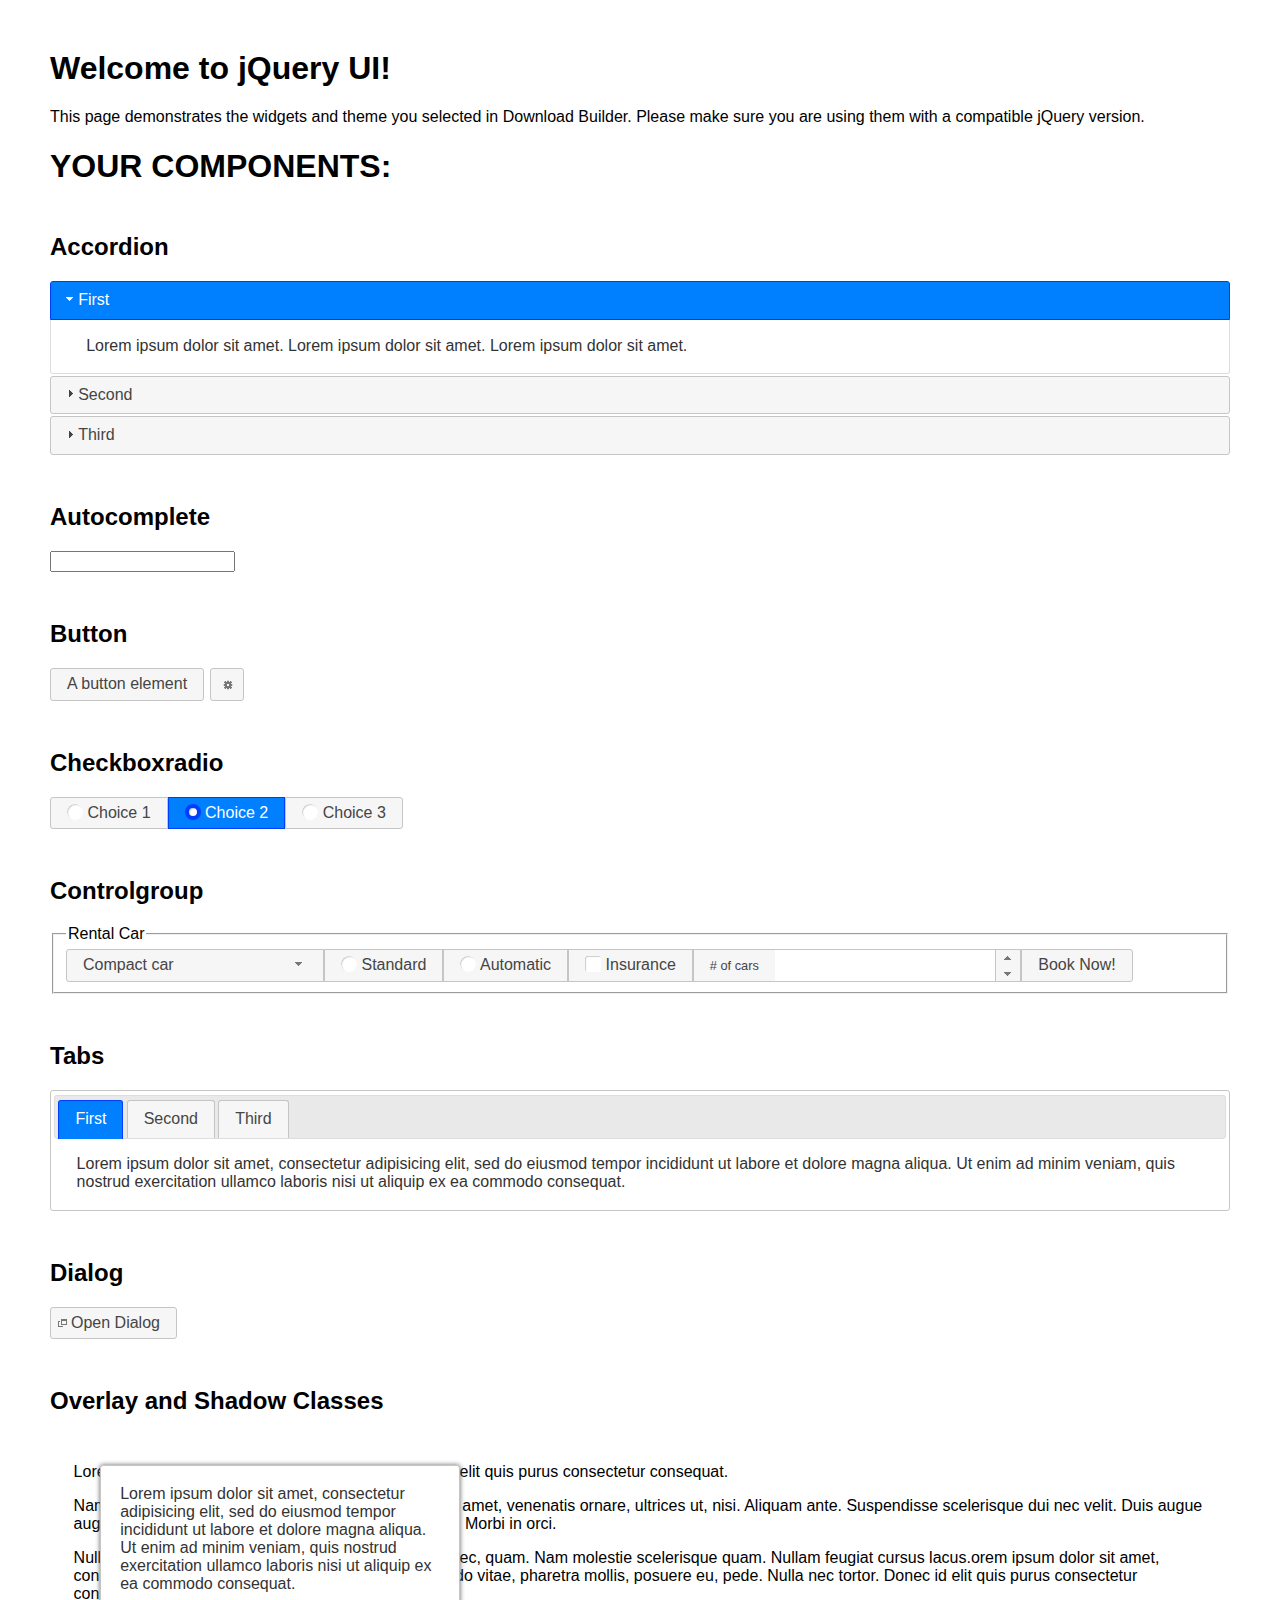
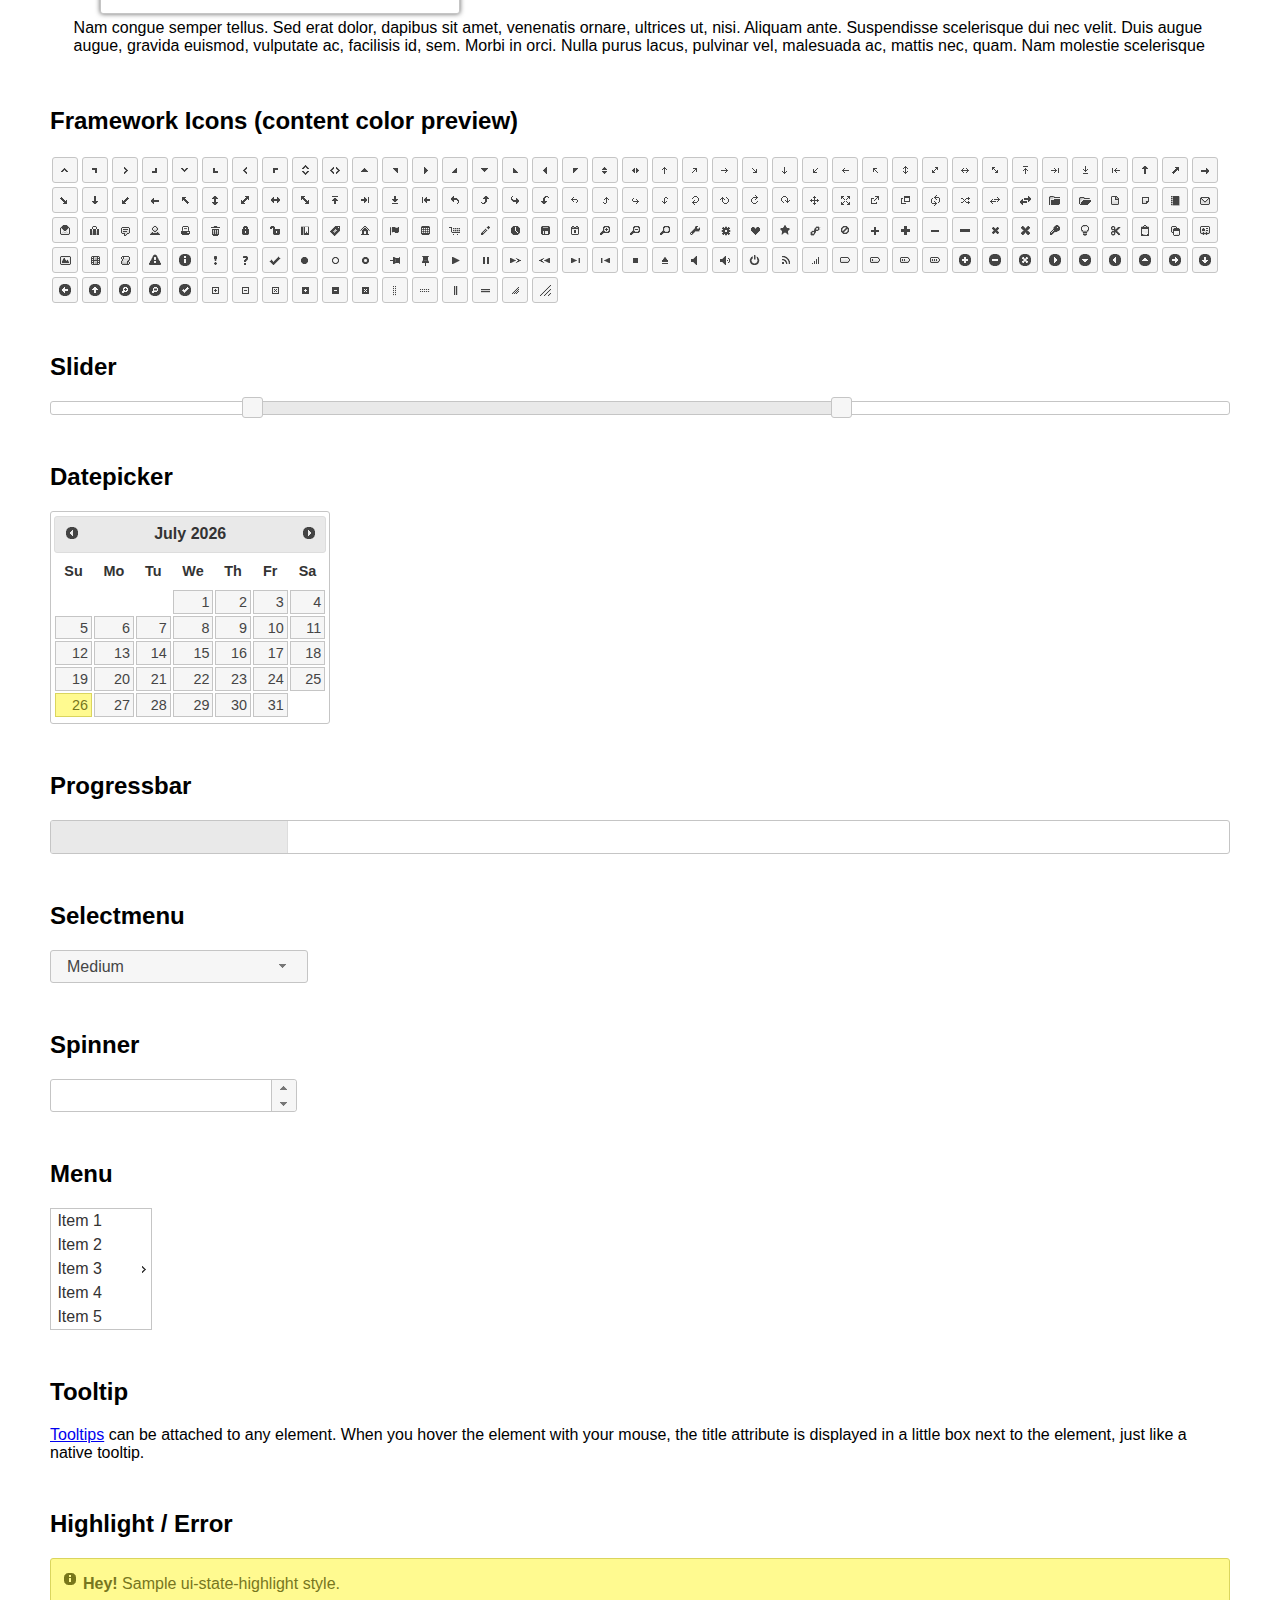
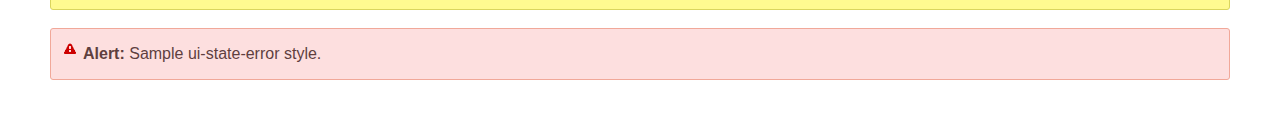
<file: main/static/main/jquery/jquery-ui-1.12.1/index.html>
<!doctype html>
<html lang="us">
<head>
	<meta charset="utf-8">
	<title>jQuery UI Example Page</title>
	<link href="jquery-ui.css" rel="stylesheet">
	<style>
	body{
		font-family: "Trebuchet MS", sans-serif;
		margin: 50px;
	}
	.demoHeaders {
		margin-top: 2em;
	}
	#dialog-link {
		padding: .4em 1em .4em 20px;
		text-decoration: none;
		position: relative;
	}
	#dialog-link span.ui-icon {
		margin: 0 5px 0 0;
		position: absolute;
		left: .2em;
		top: 50%;
		margin-top: -8px;
	}
	#icons {
		margin: 0;
		padding: 0;
	}
	#icons li {
		margin: 2px;
		position: relative;
		padding: 4px 0;
		cursor: pointer;
		float: left;
		list-style: none;
	}
	#icons span.ui-icon {
		float: left;
		margin: 0 4px;
	}
	.fakewindowcontain .ui-widget-overlay {
		position: absolute;
	}
	select {
		width: 200px;
	}
	</style>
</head>
<body>

<h1>Welcome to jQuery UI!</h1>

<div class="ui-widget">
	<p>This page demonstrates the widgets and theme you selected in Download Builder. Please make sure you are using them with a compatible jQuery version.</p>
</div>

<h1>YOUR COMPONENTS:</h1>


<!-- Accordion -->
<h2 class="demoHeaders">Accordion</h2>
<div id="accordion">
	<h3>First</h3>
	<div>Lorem ipsum dolor sit amet. Lorem ipsum dolor sit amet. Lorem ipsum dolor sit amet.</div>
	<h3>Second</h3>
	<div>Phasellus mattis tincidunt nibh.</div>
	<h3>Third</h3>
	<div>Nam dui erat, auctor a, dignissim quis.</div>
</div>



<!-- Autocomplete -->
<h2 class="demoHeaders">Autocomplete</h2>
<div>
	<input id="autocomplete" title="type &quot;a&quot;">
</div>



<!-- Button -->
<h2 class="demoHeaders">Button</h2>
<button id="button">A button element</button>
<button id="button-icon">An icon-only button</button>



<!-- Checkboxradio -->
<h2 class="demoHeaders">Checkboxradio</h2>
<form style="margin-top: 1em;">
	<div id="radioset">
		<input type="radio" id="radio1" name="radio"><label for="radio1">Choice 1</label>
		<input type="radio" id="radio2" name="radio" checked="checked"><label for="radio2">Choice 2</label>
		<input type="radio" id="radio3" name="radio"><label for="radio3">Choice 3</label>
	</div>
</form>



<!-- Controlgroup -->
<h2 class="demoHeaders">Controlgroup</h2>
<fieldset>
	<legend>Rental Car</legend>
	<div id="controlgroup">
		<select id="car-type">
			<option>Compact car</option>
			<option>Midsize car</option>
			<option>Full size car</option>
			<option>SUV</option>
			<option>Luxury</option>
			<option>Truck</option>
			<option>Van</option>
		</select>
		<label for="transmission-standard">Standard</label>
		<input type="radio" name="transmission" id="transmission-standard">
		<label for="transmission-automatic">Automatic</label>
		<input type="radio" name="transmission" id="transmission-automatic">
		<label for="insurance">Insurance</label>
		<input type="checkbox" name="insurance" id="insurance">
		<label for="horizontal-spinner" class="ui-controlgroup-label"># of cars</label>
		<input id="horizontal-spinner" class="ui-spinner-input">
		<button>Book Now!</button>
	</div>
</fieldset>



<!-- Tabs -->
<h2 class="demoHeaders">Tabs</h2>
<div id="tabs">
	<ul>
		<li><a href="#tabs-1">First</a></li>
		<li><a href="#tabs-2">Second</a></li>
		<li><a href="#tabs-3">Third</a></li>
	</ul>
	<div id="tabs-1">Lorem ipsum dolor sit amet, consectetur adipisicing elit, sed do eiusmod tempor incididunt ut labore et dolore magna aliqua. Ut enim ad minim veniam, quis nostrud exercitation ullamco laboris nisi ut aliquip ex ea commodo consequat.</div>
	<div id="tabs-2">Phasellus mattis tincidunt nibh. Cras orci urna, blandit id, pretium vel, aliquet ornare, felis. Maecenas scelerisque sem non nisl. Fusce sed lorem in enim dictum bibendum.</div>
	<div id="tabs-3">Nam dui erat, auctor a, dignissim quis, sollicitudin eu, felis. Pellentesque nisi urna, interdum eget, sagittis et, consequat vestibulum, lacus. Mauris porttitor ullamcorper augue.</div>
</div>



<h2 class="demoHeaders">Dialog</h2>
<p>
	<button id="dialog-link" class="ui-button ui-corner-all ui-widget">
		<span class="ui-icon ui-icon-newwin"></span>Open Dialog
	</button>
</p>

<h2 class="demoHeaders">Overlay and Shadow Classes</h2>
<div style="position: relative; width: 96%; height: 200px; padding:1% 2%; overflow:hidden;" class="fakewindowcontain">
	<p>Lorem ipsum dolor sit amet,  Nulla nec tortor. Donec id elit quis purus consectetur consequat. </p><p>Nam congue semper tellus. Sed erat dolor, dapibus sit amet, venenatis ornare, ultrices ut, nisi. Aliquam ante. Suspendisse scelerisque dui nec velit. Duis augue augue, gravida euismod, vulputate ac, facilisis id, sem. Morbi in orci. </p><p>Nulla purus lacus, pulvinar vel, malesuada ac, mattis nec, quam. Nam molestie scelerisque quam. Nullam feugiat cursus lacus.orem ipsum dolor sit amet, consectetur adipiscing elit. Donec libero risus, commodo vitae, pharetra mollis, posuere eu, pede. Nulla nec tortor. Donec id elit quis purus consectetur consequat. </p><p>Nam congue semper tellus. Sed erat dolor, dapibus sit amet, venenatis ornare, ultrices ut, nisi. Aliquam ante. Suspendisse scelerisque dui nec velit. Duis augue augue, gravida euismod, vulputate ac, facilisis id, sem. Morbi in orci. Nulla purus lacus, pulvinar vel, malesuada ac, mattis nec, quam. Nam molestie scelerisque quam. </p><p>Nullam feugiat cursus lacus.orem ipsum dolor sit amet, consectetur adipiscing elit. Donec libero risus, commodo vitae, pharetra mollis, posuere eu, pede. Nulla nec tortor. Donec id elit quis purus consectetur consequat. Nam congue semper tellus. Sed erat dolor, dapibus sit amet, venenatis ornare, ultrices ut, nisi. Aliquam ante. </p><p>Suspendisse scelerisque dui nec velit. Duis augue augue, gravida euismod, vulputate ac, facilisis id, sem. Morbi in orci. Nulla purus lacus, pulvinar vel, malesuada ac, mattis nec, quam. Nam molestie scelerisque quam. Nullam feugiat cursus lacus.orem ipsum dolor sit amet, consectetur adipiscing elit. Donec libero risus, commodo vitae, pharetra mollis, posuere eu, pede. Nulla nec tortor. Donec id elit quis purus consectetur consequat. Nam congue semper tellus. Sed erat dolor, dapibus sit amet, venenatis ornare, ultrices ut, nisi. </p>

	<!-- ui-dialog -->
	<div class="ui-widget-overlay ui-front"></div>
	<div style="position: absolute; width: 320px; left: 50px; top: 30px; padding: 1.2em" class="ui-widget ui-front ui-widget-content ui-corner-all ui-widget-shadow">
		Lorem ipsum dolor sit amet, consectetur adipisicing elit, sed do eiusmod tempor incididunt ut labore et dolore magna aliqua. Ut enim ad minim veniam, quis nostrud exercitation ullamco laboris nisi ut aliquip ex ea commodo consequat.
	</div>

</div>

<!-- ui-dialog -->
<div id="dialog" title="Dialog Title">
	<p>Lorem ipsum dolor sit amet, consectetur adipisicing elit, sed do eiusmod tempor incididunt ut labore et dolore magna aliqua. Ut enim ad minim veniam, quis nostrud exercitation ullamco laboris nisi ut aliquip ex ea commodo consequat.</p>
</div>



<h2 class="demoHeaders">Framework Icons (content color preview)</h2>
<ul id="icons" class="ui-widget ui-helper-clearfix">
	<li class="ui-state-default ui-corner-all" title=".ui-icon-caret-1-n"><span class="ui-icon ui-icon-caret-1-n"></span></li>
	<li class="ui-state-default ui-corner-all" title=".ui-icon-caret-1-ne"><span class="ui-icon ui-icon-caret-1-ne"></span></li>
	<li class="ui-state-default ui-corner-all" title=".ui-icon-caret-1-e"><span class="ui-icon ui-icon-caret-1-e"></span></li>
	<li class="ui-state-default ui-corner-all" title=".ui-icon-caret-1-se"><span class="ui-icon ui-icon-caret-1-se"></span></li>
	<li class="ui-state-default ui-corner-all" title=".ui-icon-caret-1-s"><span class="ui-icon ui-icon-caret-1-s"></span></li>
	<li class="ui-state-default ui-corner-all" title=".ui-icon-caret-1-sw"><span class="ui-icon ui-icon-caret-1-sw"></span></li>
	<li class="ui-state-default ui-corner-all" title=".ui-icon-caret-1-w"><span class="ui-icon ui-icon-caret-1-w"></span></li>
	<li class="ui-state-default ui-corner-all" title=".ui-icon-caret-1-nw"><span class="ui-icon ui-icon-caret-1-nw"></span></li>
	<li class="ui-state-default ui-corner-all" title=".ui-icon-caret-2-n-s"><span class="ui-icon ui-icon-caret-2-n-s"></span></li>
	<li class="ui-state-default ui-corner-all" title=".ui-icon-caret-2-e-w"><span class="ui-icon ui-icon-caret-2-e-w"></span></li>
	<li class="ui-state-default ui-corner-all" title=".ui-icon-triangle-1-n"><span class="ui-icon ui-icon-triangle-1-n"></span></li>
	<li class="ui-state-default ui-corner-all" title=".ui-icon-triangle-1-ne"><span class="ui-icon ui-icon-triangle-1-ne"></span></li>
	<li class="ui-state-default ui-corner-all" title=".ui-icon-triangle-1-e"><span class="ui-icon ui-icon-triangle-1-e"></span></li>
	<li class="ui-state-default ui-corner-all" title=".ui-icon-triangle-1-se"><span class="ui-icon ui-icon-triangle-1-se"></span></li>
	<li class="ui-state-default ui-corner-all" title=".ui-icon-triangle-1-s"><span class="ui-icon ui-icon-triangle-1-s"></span></li>
	<li class="ui-state-default ui-corner-all" title=".ui-icon-triangle-1-sw"><span class="ui-icon ui-icon-triangle-1-sw"></span></li>
	<li class="ui-state-default ui-corner-all" title=".ui-icon-triangle-1-w"><span class="ui-icon ui-icon-triangle-1-w"></span></li>
	<li class="ui-state-default ui-corner-all" title=".ui-icon-triangle-1-nw"><span class="ui-icon ui-icon-triangle-1-nw"></span></li>
	<li class="ui-state-default ui-corner-all" title=".ui-icon-triangle-2-n-s"><span class="ui-icon ui-icon-triangle-2-n-s"></span></li>
	<li class="ui-state-default ui-corner-all" title=".ui-icon-triangle-2-e-w"><span class="ui-icon ui-icon-triangle-2-e-w"></span></li>
	<li class="ui-state-default ui-corner-all" title=".ui-icon-arrow-1-n"><span class="ui-icon ui-icon-arrow-1-n"></span></li>
	<li class="ui-state-default ui-corner-all" title=".ui-icon-arrow-1-ne"><span class="ui-icon ui-icon-arrow-1-ne"></span></li>
	<li class="ui-state-default ui-corner-all" title=".ui-icon-arrow-1-e"><span class="ui-icon ui-icon-arrow-1-e"></span></li>
	<li class="ui-state-default ui-corner-all" title=".ui-icon-arrow-1-se"><span class="ui-icon ui-icon-arrow-1-se"></span></li>
	<li class="ui-state-default ui-corner-all" title=".ui-icon-arrow-1-s"><span class="ui-icon ui-icon-arrow-1-s"></span></li>
	<li class="ui-state-default ui-corner-all" title=".ui-icon-arrow-1-sw"><span class="ui-icon ui-icon-arrow-1-sw"></span></li>
	<li class="ui-state-default ui-corner-all" title=".ui-icon-arrow-1-w"><span class="ui-icon ui-icon-arrow-1-w"></span></li>
	<li class="ui-state-default ui-corner-all" title=".ui-icon-arrow-1-nw"><span class="ui-icon ui-icon-arrow-1-nw"></span></li>
	<li class="ui-state-default ui-corner-all" title=".ui-icon-arrow-2-n-s"><span class="ui-icon ui-icon-arrow-2-n-s"></span></li>
	<li class="ui-state-default ui-corner-all" title=".ui-icon-arrow-2-ne-sw"><span class="ui-icon ui-icon-arrow-2-ne-sw"></span></li>
	<li class="ui-state-default ui-corner-all" title=".ui-icon-arrow-2-e-w"><span class="ui-icon ui-icon-arrow-2-e-w"></span></li>
	<li class="ui-state-default ui-corner-all" title=".ui-icon-arrow-2-se-nw"><span class="ui-icon ui-icon-arrow-2-se-nw"></span></li>
	<li class="ui-state-default ui-corner-all" title=".ui-icon-arrowstop-1-n"><span class="ui-icon ui-icon-arrowstop-1-n"></span></li>
	<li class="ui-state-default ui-corner-all" title=".ui-icon-arrowstop-1-e"><span class="ui-icon ui-icon-arrowstop-1-e"></span></li>
	<li class="ui-state-default ui-corner-all" title=".ui-icon-arrowstop-1-s"><span class="ui-icon ui-icon-arrowstop-1-s"></span></li>
	<li class="ui-state-default ui-corner-all" title=".ui-icon-arrowstop-1-w"><span class="ui-icon ui-icon-arrowstop-1-w"></span></li>
	<li class="ui-state-default ui-corner-all" title=".ui-icon-arrowthick-1-n"><span class="ui-icon ui-icon-arrowthick-1-n"></span></li>
	<li class="ui-state-default ui-corner-all" title=".ui-icon-arrowthick-1-ne"><span class="ui-icon ui-icon-arrowthick-1-ne"></span></li>
	<li class="ui-state-default ui-corner-all" title=".ui-icon-arrowthick-1-e"><span class="ui-icon ui-icon-arrowthick-1-e"></span></li>
	<li class="ui-state-default ui-corner-all" title=".ui-icon-arrowthick-1-se"><span class="ui-icon ui-icon-arrowthick-1-se"></span></li>
	<li class="ui-state-default ui-corner-all" title=".ui-icon-arrowthick-1-s"><span class="ui-icon ui-icon-arrowthick-1-s"></span></li>
	<li class="ui-state-default ui-corner-all" title=".ui-icon-arrowthick-1-sw"><span class="ui-icon ui-icon-arrowthick-1-sw"></span></li>
	<li class="ui-state-default ui-corner-all" title=".ui-icon-arrowthick-1-w"><span class="ui-icon ui-icon-arrowthick-1-w"></span></li>
	<li class="ui-state-default ui-corner-all" title=".ui-icon-arrowthick-1-nw"><span class="ui-icon ui-icon-arrowthick-1-nw"></span></li>
	<li class="ui-state-default ui-corner-all" title=".ui-icon-arrowthick-2-n-s"><span class="ui-icon ui-icon-arrowthick-2-n-s"></span></li>
	<li class="ui-state-default ui-corner-all" title=".ui-icon-arrowthick-2-ne-sw"><span class="ui-icon ui-icon-arrowthick-2-ne-sw"></span></li>
	<li class="ui-state-default ui-corner-all" title=".ui-icon-arrowthick-2-e-w"><span class="ui-icon ui-icon-arrowthick-2-e-w"></span></li>
	<li class="ui-state-default ui-corner-all" title=".ui-icon-arrowthick-2-se-nw"><span class="ui-icon ui-icon-arrowthick-2-se-nw"></span></li>
	<li class="ui-state-default ui-corner-all" title=".ui-icon-arrowthickstop-1-n"><span class="ui-icon ui-icon-arrowthickstop-1-n"></span></li>
	<li class="ui-state-default ui-corner-all" title=".ui-icon-arrowthickstop-1-e"><span class="ui-icon ui-icon-arrowthickstop-1-e"></span></li>
	<li class="ui-state-default ui-corner-all" title=".ui-icon-arrowthickstop-1-s"><span class="ui-icon ui-icon-arrowthickstop-1-s"></span></li>
	<li class="ui-state-default ui-corner-all" title=".ui-icon-arrowthickstop-1-w"><span class="ui-icon ui-icon-arrowthickstop-1-w"></span></li>
	<li class="ui-state-default ui-corner-all" title=".ui-icon-arrowreturnthick-1-w"><span class="ui-icon ui-icon-arrowreturnthick-1-w"></span></li>
	<li class="ui-state-default ui-corner-all" title=".ui-icon-arrowreturnthick-1-n"><span class="ui-icon ui-icon-arrowreturnthick-1-n"></span></li>
	<li class="ui-state-default ui-corner-all" title=".ui-icon-arrowreturnthick-1-e"><span class="ui-icon ui-icon-arrowreturnthick-1-e"></span></li>
	<li class="ui-state-default ui-corner-all" title=".ui-icon-arrowreturnthick-1-s"><span class="ui-icon ui-icon-arrowreturnthick-1-s"></span></li>
	<li class="ui-state-default ui-corner-all" title=".ui-icon-arrowreturn-1-w"><span class="ui-icon ui-icon-arrowreturn-1-w"></span></li>
	<li class="ui-state-default ui-corner-all" title=".ui-icon-arrowreturn-1-n"><span class="ui-icon ui-icon-arrowreturn-1-n"></span></li>
	<li class="ui-state-default ui-corner-all" title=".ui-icon-arrowreturn-1-e"><span class="ui-icon ui-icon-arrowreturn-1-e"></span></li>
	<li class="ui-state-default ui-corner-all" title=".ui-icon-arrowreturn-1-s"><span class="ui-icon ui-icon-arrowreturn-1-s"></span></li>
	<li class="ui-state-default ui-corner-all" title=".ui-icon-arrowrefresh-1-w"><span class="ui-icon ui-icon-arrowrefresh-1-w"></span></li>
	<li class="ui-state-default ui-corner-all" title=".ui-icon-arrowrefresh-1-n"><span class="ui-icon ui-icon-arrowrefresh-1-n"></span></li>
	<li class="ui-state-default ui-corner-all" title=".ui-icon-arrowrefresh-1-e"><span class="ui-icon ui-icon-arrowrefresh-1-e"></span></li>
	<li class="ui-state-default ui-corner-all" title=".ui-icon-arrowrefresh-1-s"><span class="ui-icon ui-icon-arrowrefresh-1-s"></span></li>
	<li class="ui-state-default ui-corner-all" title=".ui-icon-arrow-4"><span class="ui-icon ui-icon-arrow-4"></span></li>
	<li class="ui-state-default ui-corner-all" title=".ui-icon-arrow-4-diag"><span class="ui-icon ui-icon-arrow-4-diag"></span></li>
	<li class="ui-state-default ui-corner-all" title=".ui-icon-extlink"><span class="ui-icon ui-icon-extlink"></span></li>
	<li class="ui-state-default ui-corner-all" title=".ui-icon-newwin"><span class="ui-icon ui-icon-newwin"></span></li>
	<li class="ui-state-default ui-corner-all" title=".ui-icon-refresh"><span class="ui-icon ui-icon-refresh"></span></li>
	<li class="ui-state-default ui-corner-all" title=".ui-icon-shuffle"><span class="ui-icon ui-icon-shuffle"></span></li>
	<li class="ui-state-default ui-corner-all" title=".ui-icon-transfer-e-w"><span class="ui-icon ui-icon-transfer-e-w"></span></li>
	<li class="ui-state-default ui-corner-all" title=".ui-icon-transferthick-e-w"><span class="ui-icon ui-icon-transferthick-e-w"></span></li>
	<li class="ui-state-default ui-corner-all" title=".ui-icon-folder-collapsed"><span class="ui-icon ui-icon-folder-collapsed"></span></li>
	<li class="ui-state-default ui-corner-all" title=".ui-icon-folder-open"><span class="ui-icon ui-icon-folder-open"></span></li>
	<li class="ui-state-default ui-corner-all" title=".ui-icon-document"><span class="ui-icon ui-icon-document"></span></li>
	<li class="ui-state-default ui-corner-all" title=".ui-icon-document-b"><span class="ui-icon ui-icon-document-b"></span></li>
	<li class="ui-state-default ui-corner-all" title=".ui-icon-note"><span class="ui-icon ui-icon-note"></span></li>
	<li class="ui-state-default ui-corner-all" title=".ui-icon-mail-closed"><span class="ui-icon ui-icon-mail-closed"></span></li>
	<li class="ui-state-default ui-corner-all" title=".ui-icon-mail-open"><span class="ui-icon ui-icon-mail-open"></span></li>
	<li class="ui-state-default ui-corner-all" title=".ui-icon-suitcase"><span class="ui-icon ui-icon-suitcase"></span></li>
	<li class="ui-state-default ui-corner-all" title=".ui-icon-comment"><span class="ui-icon ui-icon-comment"></span></li>
	<li class="ui-state-default ui-corner-all" title=".ui-icon-person"><span class="ui-icon ui-icon-person"></span></li>
	<li class="ui-state-default ui-corner-all" title=".ui-icon-print"><span class="ui-icon ui-icon-print"></span></li>
	<li class="ui-state-default ui-corner-all" title=".ui-icon-trash"><span class="ui-icon ui-icon-trash"></span></li>
	<li class="ui-state-default ui-corner-all" title=".ui-icon-locked"><span class="ui-icon ui-icon-locked"></span></li>
	<li class="ui-state-default ui-corner-all" title=".ui-icon-unlocked"><span class="ui-icon ui-icon-unlocked"></span></li>
	<li class="ui-state-default ui-corner-all" title=".ui-icon-bookmark"><span class="ui-icon ui-icon-bookmark"></span></li>
	<li class="ui-state-default ui-corner-all" title=".ui-icon-tag"><span class="ui-icon ui-icon-tag"></span></li>
	<li class="ui-state-default ui-corner-all" title=".ui-icon-home"><span class="ui-icon ui-icon-home"></span></li>
	<li class="ui-state-default ui-corner-all" title=".ui-icon-flag"><span class="ui-icon ui-icon-flag"></span></li>
	<li class="ui-state-default ui-corner-all" title=".ui-icon-calculator"><span class="ui-icon ui-icon-calculator"></span></li>
	<li class="ui-state-default ui-corner-all" title=".ui-icon-cart"><span class="ui-icon ui-icon-cart"></span></li>
	<li class="ui-state-default ui-corner-all" title=".ui-icon-pencil"><span class="ui-icon ui-icon-pencil"></span></li>
	<li class="ui-state-default ui-corner-all" title=".ui-icon-clock"><span class="ui-icon ui-icon-clock"></span></li>
	<li class="ui-state-default ui-corner-all" title=".ui-icon-disk"><span class="ui-icon ui-icon-disk"></span></li>
	<li class="ui-state-default ui-corner-all" title=".ui-icon-calendar"><span class="ui-icon ui-icon-calendar"></span></li>
	<li class="ui-state-default ui-corner-all" title=".ui-icon-zoomin"><span class="ui-icon ui-icon-zoomin"></span></li>
	<li class="ui-state-default ui-corner-all" title=".ui-icon-zoomout"><span class="ui-icon ui-icon-zoomout"></span></li>
	<li class="ui-state-default ui-corner-all" title=".ui-icon-search"><span class="ui-icon ui-icon-search"></span></li>
	<li class="ui-state-default ui-corner-all" title=".ui-icon-wrench"><span class="ui-icon ui-icon-wrench"></span></li>
	<li class="ui-state-default ui-corner-all" title=".ui-icon-gear"><span class="ui-icon ui-icon-gear"></span></li>
	<li class="ui-state-default ui-corner-all" title=".ui-icon-heart"><span class="ui-icon ui-icon-heart"></span></li>
	<li class="ui-state-default ui-corner-all" title=".ui-icon-star"><span class="ui-icon ui-icon-star"></span></li>
	<li class="ui-state-default ui-corner-all" title=".ui-icon-link"><span class="ui-icon ui-icon-link"></span></li>
	<li class="ui-state-default ui-corner-all" title=".ui-icon-cancel"><span class="ui-icon ui-icon-cancel"></span></li>
	<li class="ui-state-default ui-corner-all" title=".ui-icon-plus"><span class="ui-icon ui-icon-plus"></span></li>
	<li class="ui-state-default ui-corner-all" title=".ui-icon-plusthick"><span class="ui-icon ui-icon-plusthick"></span></li>
	<li class="ui-state-default ui-corner-all" title=".ui-icon-minus"><span class="ui-icon ui-icon-minus"></span></li>
	<li class="ui-state-default ui-corner-all" title=".ui-icon-minusthick"><span class="ui-icon ui-icon-minusthick"></span></li>
	<li class="ui-state-default ui-corner-all" title=".ui-icon-close"><span class="ui-icon ui-icon-close"></span></li>
	<li class="ui-state-default ui-corner-all" title=".ui-icon-closethick"><span class="ui-icon ui-icon-closethick"></span></li>
	<li class="ui-state-default ui-corner-all" title=".ui-icon-key"><span class="ui-icon ui-icon-key"></span></li>
	<li class="ui-state-default ui-corner-all" title=".ui-icon-lightbulb"><span class="ui-icon ui-icon-lightbulb"></span></li>
	<li class="ui-state-default ui-corner-all" title=".ui-icon-scissors"><span class="ui-icon ui-icon-scissors"></span></li>
	<li class="ui-state-default ui-corner-all" title=".ui-icon-clipboard"><span class="ui-icon ui-icon-clipboard"></span></li>
	<li class="ui-state-default ui-corner-all" title=".ui-icon-copy"><span class="ui-icon ui-icon-copy"></span></li>
	<li class="ui-state-default ui-corner-all" title=".ui-icon-contact"><span class="ui-icon ui-icon-contact"></span></li>
	<li class="ui-state-default ui-corner-all" title=".ui-icon-image"><span class="ui-icon ui-icon-image"></span></li>
	<li class="ui-state-default ui-corner-all" title=".ui-icon-video"><span class="ui-icon ui-icon-video"></span></li>
	<li class="ui-state-default ui-corner-all" title=".ui-icon-script"><span class="ui-icon ui-icon-script"></span></li>
	<li class="ui-state-default ui-corner-all" title=".ui-icon-alert"><span class="ui-icon ui-icon-alert"></span></li>
	<li class="ui-state-default ui-corner-all" title=".ui-icon-info"><span class="ui-icon ui-icon-info"></span></li>
	<li class="ui-state-default ui-corner-all" title=".ui-icon-notice"><span class="ui-icon ui-icon-notice"></span></li>
	<li class="ui-state-default ui-corner-all" title=".ui-icon-help"><span class="ui-icon ui-icon-help"></span></li>
	<li class="ui-state-default ui-corner-all" title=".ui-icon-check"><span class="ui-icon ui-icon-check"></span></li>
	<li class="ui-state-default ui-corner-all" title=".ui-icon-bullet"><span class="ui-icon ui-icon-bullet"></span></li>
	<li class="ui-state-default ui-corner-all" title=".ui-icon-radio-off"><span class="ui-icon ui-icon-radio-off"></span></li>
	<li class="ui-state-default ui-corner-all" title=".ui-icon-radio-on"><span class="ui-icon ui-icon-radio-on"></span></li>
	<li class="ui-state-default ui-corner-all" title=".ui-icon-pin-w"><span class="ui-icon ui-icon-pin-w"></span></li>
	<li class="ui-state-default ui-corner-all" title=".ui-icon-pin-s"><span class="ui-icon ui-icon-pin-s"></span></li>
	<li class="ui-state-default ui-corner-all" title=".ui-icon-play"><span class="ui-icon ui-icon-play"></span></li>
	<li class="ui-state-default ui-corner-all" title=".ui-icon-pause"><span class="ui-icon ui-icon-pause"></span></li>
	<li class="ui-state-default ui-corner-all" title=".ui-icon-seek-next"><span class="ui-icon ui-icon-seek-next"></span></li>
	<li class="ui-state-default ui-corner-all" title=".ui-icon-seek-prev"><span class="ui-icon ui-icon-seek-prev"></span></li>
	<li class="ui-state-default ui-corner-all" title=".ui-icon-seek-end"><span class="ui-icon ui-icon-seek-end"></span></li>
	<li class="ui-state-default ui-corner-all" title=".ui-icon-seek-first"><span class="ui-icon ui-icon-seek-first"></span></li>
	<li class="ui-state-default ui-corner-all" title=".ui-icon-stop"><span class="ui-icon ui-icon-stop"></span></li>
	<li class="ui-state-default ui-corner-all" title=".ui-icon-eject"><span class="ui-icon ui-icon-eject"></span></li>
	<li class="ui-state-default ui-corner-all" title=".ui-icon-volume-off"><span class="ui-icon ui-icon-volume-off"></span></li>
	<li class="ui-state-default ui-corner-all" title=".ui-icon-volume-on"><span class="ui-icon ui-icon-volume-on"></span></li>
	<li class="ui-state-default ui-corner-all" title=".ui-icon-power"><span class="ui-icon ui-icon-power"></span></li>
	<li class="ui-state-default ui-corner-all" title=".ui-icon-signal-diag"><span class="ui-icon ui-icon-signal-diag"></span></li>
	<li class="ui-state-default ui-corner-all" title=".ui-icon-signal"><span class="ui-icon ui-icon-signal"></span></li>
	<li class="ui-state-default ui-corner-all" title=".ui-icon-battery-0"><span class="ui-icon ui-icon-battery-0"></span></li>
	<li class="ui-state-default ui-corner-all" title=".ui-icon-battery-1"><span class="ui-icon ui-icon-battery-1"></span></li>
	<li class="ui-state-default ui-corner-all" title=".ui-icon-battery-2"><span class="ui-icon ui-icon-battery-2"></span></li>
	<li class="ui-state-default ui-corner-all" title=".ui-icon-battery-3"><span class="ui-icon ui-icon-battery-3"></span></li>
	<li class="ui-state-default ui-corner-all" title=".ui-icon-circle-plus"><span class="ui-icon ui-icon-circle-plus"></span></li>
	<li class="ui-state-default ui-corner-all" title=".ui-icon-circle-minus"><span class="ui-icon ui-icon-circle-minus"></span></li>
	<li class="ui-state-default ui-corner-all" title=".ui-icon-circle-close"><span class="ui-icon ui-icon-circle-close"></span></li>
	<li class="ui-state-default ui-corner-all" title=".ui-icon-circle-triangle-e"><span class="ui-icon ui-icon-circle-triangle-e"></span></li>
	<li class="ui-state-default ui-corner-all" title=".ui-icon-circle-triangle-s"><span class="ui-icon ui-icon-circle-triangle-s"></span></li>
	<li class="ui-state-default ui-corner-all" title=".ui-icon-circle-triangle-w"><span class="ui-icon ui-icon-circle-triangle-w"></span></li>
	<li class="ui-state-default ui-corner-all" title=".ui-icon-circle-triangle-n"><span class="ui-icon ui-icon-circle-triangle-n"></span></li>
	<li class="ui-state-default ui-corner-all" title=".ui-icon-circle-arrow-e"><span class="ui-icon ui-icon-circle-arrow-e"></span></li>
	<li class="ui-state-default ui-corner-all" title=".ui-icon-circle-arrow-s"><span class="ui-icon ui-icon-circle-arrow-s"></span></li>
	<li class="ui-state-default ui-corner-all" title=".ui-icon-circle-arrow-w"><span class="ui-icon ui-icon-circle-arrow-w"></span></li>
	<li class="ui-state-default ui-corner-all" title=".ui-icon-circle-arrow-n"><span class="ui-icon ui-icon-circle-arrow-n"></span></li>
	<li class="ui-state-default ui-corner-all" title=".ui-icon-circle-zoomin"><span class="ui-icon ui-icon-circle-zoomin"></span></li>
	<li class="ui-state-default ui-corner-all" title=".ui-icon-circle-zoomout"><span class="ui-icon ui-icon-circle-zoomout"></span></li>
	<li class="ui-state-default ui-corner-all" title=".ui-icon-circle-check"><span class="ui-icon ui-icon-circle-check"></span></li>
	<li class="ui-state-default ui-corner-all" title=".ui-icon-circlesmall-plus"><span class="ui-icon ui-icon-circlesmall-plus"></span></li>
	<li class="ui-state-default ui-corner-all" title=".ui-icon-circlesmall-minus"><span class="ui-icon ui-icon-circlesmall-minus"></span></li>
	<li class="ui-state-default ui-corner-all" title=".ui-icon-circlesmall-close"><span class="ui-icon ui-icon-circlesmall-close"></span></li>
	<li class="ui-state-default ui-corner-all" title=".ui-icon-squaresmall-plus"><span class="ui-icon ui-icon-squaresmall-plus"></span></li>
	<li class="ui-state-default ui-corner-all" title=".ui-icon-squaresmall-minus"><span class="ui-icon ui-icon-squaresmall-minus"></span></li>
	<li class="ui-state-default ui-corner-all" title=".ui-icon-squaresmall-close"><span class="ui-icon ui-icon-squaresmall-close"></span></li>
	<li class="ui-state-default ui-corner-all" title=".ui-icon-grip-dotted-vertical"><span class="ui-icon ui-icon-grip-dotted-vertical"></span></li>
	<li class="ui-state-default ui-corner-all" title=".ui-icon-grip-dotted-horizontal"><span class="ui-icon ui-icon-grip-dotted-horizontal"></span></li>
	<li class="ui-state-default ui-corner-all" title=".ui-icon-grip-solid-vertical"><span class="ui-icon ui-icon-grip-solid-vertical"></span></li>
	<li class="ui-state-default ui-corner-all" title=".ui-icon-grip-solid-horizontal"><span class="ui-icon ui-icon-grip-solid-horizontal"></span></li>
	<li class="ui-state-default ui-corner-all" title=".ui-icon-gripsmall-diagonal-se"><span class="ui-icon ui-icon-gripsmall-diagonal-se"></span></li>
	<li class="ui-state-default ui-corner-all" title=".ui-icon-grip-diagonal-se"><span class="ui-icon ui-icon-grip-diagonal-se"></span></li>
</ul>


<!-- Slider -->
<h2 class="demoHeaders">Slider</h2>
<div id="slider"></div>



<!-- Datepicker -->
<h2 class="demoHeaders">Datepicker</h2>
<div id="datepicker"></div>



<!-- Progressbar -->
<h2 class="demoHeaders">Progressbar</h2>
<div id="progressbar"></div>



<!-- Progressbar -->
<h2 class="demoHeaders">Selectmenu</h2>
<select id="selectmenu">
	<option>Slower</option>
	<option>Slow</option>
	<option selected="selected">Medium</option>
	<option>Fast</option>
	<option>Faster</option>
</select>



<!-- Spinner -->
<h2 class="demoHeaders">Spinner</h2>
<input id="spinner">



<!-- Menu -->
<h2 class="demoHeaders">Menu</h2>
<ul style="width:100px;" id="menu">
	<li><div>Item 1</div></li>
	<li><div>Item 2</div></li>
	<li><div>Item 3</div>
		<ul>
			<li><div>Item 3-1</div></li>
			<li><div>Item 3-2</div></li>
			<li><div>Item 3-3</div></li>
			<li><div>Item 3-4</div></li>
			<li><div>Item 3-5</div></li>
		</ul>
	</li>
	<li><div>Item 4</div></li>
	<li><div>Item 5</div></li>
</ul>



<!-- Tooltip -->
<h2 class="demoHeaders">Tooltip</h2>
<p id="tooltip">
	<a href="#" title="That&apos;s what this widget is">Tooltips</a> can be attached to any element. When you hover
the element with your mouse, the title attribute is displayed in a little box next to the element, just like a native tooltip.
</p>


<!-- Highlight / Error -->
<h2 class="demoHeaders">Highlight / Error</h2>
<div class="ui-widget">
	<div class="ui-state-highlight ui-corner-all" style="margin-top: 20px; padding: 0 .7em;">
		<p><span class="ui-icon ui-icon-info" style="float: left; margin-right: .3em;"></span>
		<strong>Hey!</strong> Sample ui-state-highlight style.</p>
	</div>
</div>
<br>
<div class="ui-widget">
	<div class="ui-state-error ui-corner-all" style="padding: 0 .7em;">
		<p><span class="ui-icon ui-icon-alert" style="float: left; margin-right: .3em;"></span>
		<strong>Alert:</strong> Sample ui-state-error style.</p>
	</div>
</div>

<script src="external/jquery/jquery.js"></script>
<script src="jquery-ui.js"></script>
<script>

$( "#accordion" ).accordion();



var availableTags = [
	"ActionScript",
	"AppleScript",
	"Asp",
	"BASIC",
	"C",
	"C++",
	"Clojure",
	"COBOL",
	"ColdFusion",
	"Erlang",
	"Fortran",
	"Groovy",
	"Haskell",
	"Java",
	"JavaScript",
	"Lisp",
	"Perl",
	"PHP",
	"Python",
	"Ruby",
	"Scala",
	"Scheme"
];
$( "#autocomplete" ).autocomplete({
	source: availableTags
});



$( "#button" ).button();
$( "#button-icon" ).button({
	icon: "ui-icon-gear",
	showLabel: false
});



$( "#radioset" ).buttonset();



$( "#controlgroup" ).controlgroup();



$( "#tabs" ).tabs();



$( "#dialog" ).dialog({
	autoOpen: false,
	width: 400,
	buttons: [
		{
			text: "Ok",
			click: function() {
				$( this ).dialog( "close" );
			}
		},
		{
			text: "Cancel",
			click: function() {
				$( this ).dialog( "close" );
			}
		}
	]
});

// Link to open the dialog
$( "#dialog-link" ).click(function( event ) {
	$( "#dialog" ).dialog( "open" );
	event.preventDefault();
});



$( "#datepicker" ).datepicker({
	inline: true
});



$( "#slider" ).slider({
	range: true,
	values: [ 17, 67 ]
});



$( "#progressbar" ).progressbar({
	value: 20
});



$( "#spinner" ).spinner();



$( "#menu" ).menu();



$( "#tooltip" ).tooltip();



$( "#selectmenu" ).selectmenu();


// Hover states on the static widgets
$( "#dialog-link, #icons li" ).hover(
	function() {
		$( this ).addClass( "ui-state-hover" );
	},
	function() {
		$( this ).removeClass( "ui-state-hover" );
	}
);
</script>
</body>
</html>
</file>
